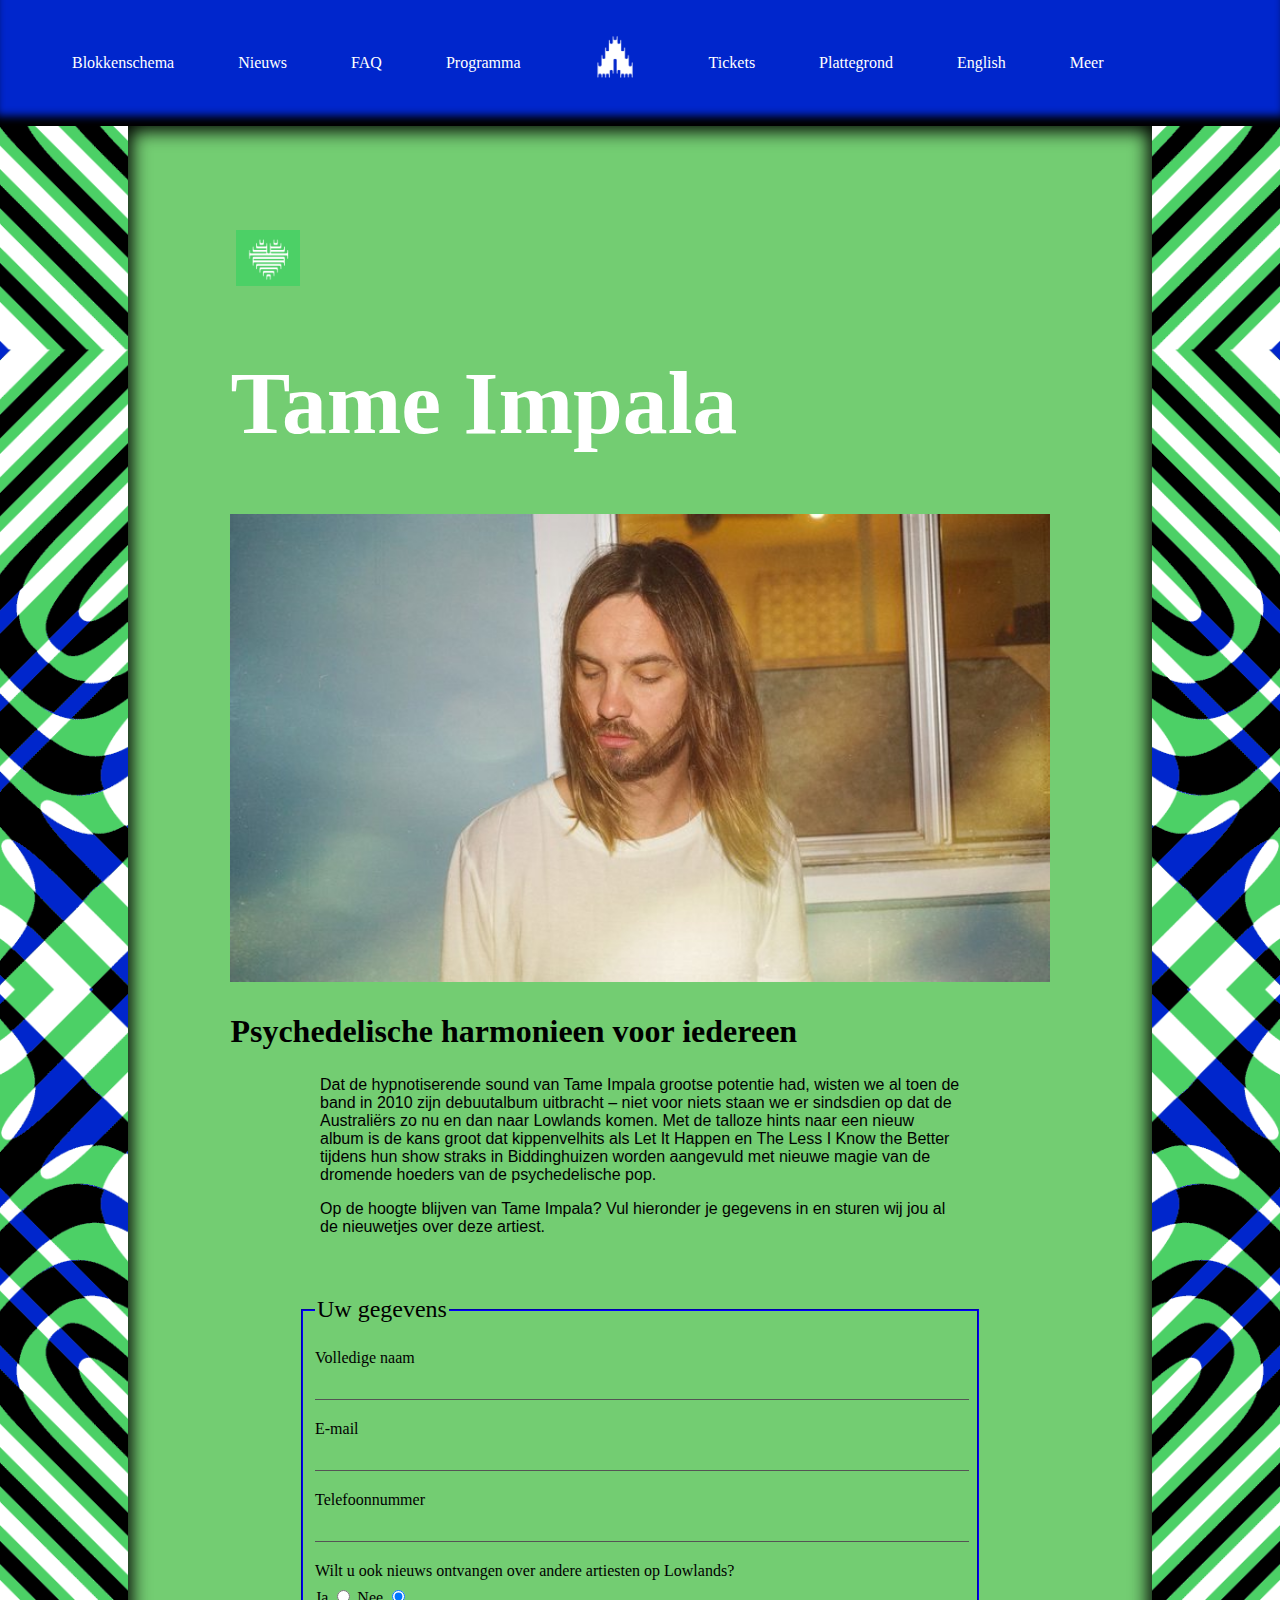
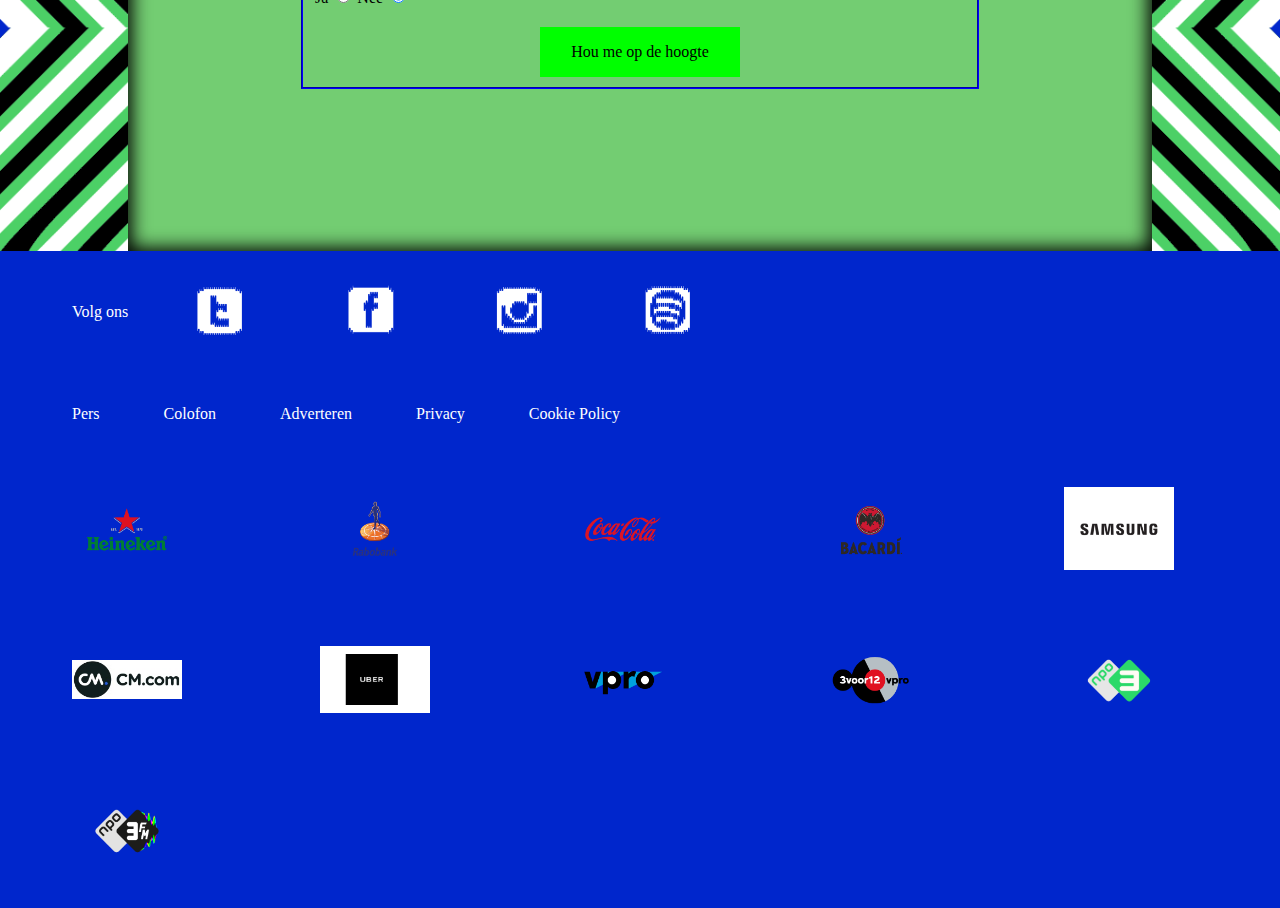
<file: Lowlands/html/tameimpala.html>
<!DOCTYPE html>
<html lang="en">

<head>
    <meta charset="UTF-8">
    <title>Tame Impala detailpagina</title>
    <link rel="stylesheet" href="../css/style.css">
</head>

<body>
    <header>
        <nav>
            <ul>
                <li> <a href="">Blokkenschema</a></li>
                <li> <a href="">Nieuws</a></li>
                <li> <a href="">FAQ</a></li>
                <li> <a href="">Programma</a></li>
                <li> <a href="../index.html"><img src="../img/iconen/homelogo.png" alt=""></a></li>
                <li> <a href="">Tickets</a></li>
                <li> <a href="">Plattegrond</a></li>
                <li> <a href="">English</a></li>
                <li> <a href="">Meer</a></li>
            </ul>
        </nav>
    </header>

    <main>

        <article id="artiest">
            <button> <img src="../img/iconen/like.png" alt="Hartje"></button>

            <h1> Tame Impala</h1>
            <img class="artiestenplaatje" src="../img/artiesten/impala.jpg" alt="">
            <h2> Psychedelische harmonieen voor iedereen</h2>
            <p class="artiestentekst"> Dat de hypnotiserende sound van Tame Impala grootse potentie had, wisten we al toen de band in 2010 zijn debuutalbum uitbracht – niet voor niets staan we er sindsdien op dat de Australiërs zo nu en dan naar Lowlands komen. Met de talloze hints naar een nieuw album is de kans groot dat kippenvelhits als Let It Happen en The Less I Know the Better tijdens hun show straks in Biddinghuizen worden aangevuld met nieuwe magie van de dromende hoeders van de psychedelische pop.</p>

            <p> Op de hoogte blijven van Tame Impala? Vul hieronder je gegevens in en sturen wij jou al de nieuwetjes over deze artiest.</p>


            <fieldset>
                <legend> Uw gegevens</legend>
                <form action="">
                    <div>
                        <label for="naam"> Volledige naam
                            <input id="naam" type="text" name="volledigenaam">
                        </label>
                    </div>
                    <div>
                        <label for="mail"> E-mail
                            <input id="mail" type="email" required="required">
                        </label>
                    </div>
                    <div>
                        <label for="telefoon"> Telefoonnummer
                            <input id="telefoon" type="text" name="telefoonnummer">
                        </label>
                    </div>

                    <div>
                        <p>Wilt u ook nieuws ontvangen over andere artiesten op Lowlands?</p>
                        <label for="ja"> Ja
                            <input type="radio" id="ja" name="andernieuws" value="ja">
                        </label>
                        <label for="nee"> Nee
                            <input type="radio" id="nee" name="andernieuws" value="nee" checked>
                        </label>
                    </div>

                    <div>
                        <input type="submit" name="verstuur" value="Hou me op de hoogte">
                    </div>

                </form>
            </fieldset>

            <!--Form kennis uit Jon Ducket HTML & CSS
            Radio button kennis
            Bron: https://bulma.io/documentation/form/radio/-->

        </article>

    </main>

    <footer>
        <ul>
            <li>
                <p> Volg ons</p>
            </li>
            <li><a href="https://twitter.com/Rapid_Razor_Bob"><img src="../img/iconen/footertwitter.png" alt="Twittericoon"></a></li>
            <li><a href="https://www.facebook.com/LowlandsFest"><img src="../img/iconen/footerfacebook.png" alt="Facebookicoon"></a></li>
            <li><a href="https://www.instagram.com/lowlands_fest/"><img src="../img/iconen/footerinsta.png" alt="Instagramicoon"></a></li>
            <li><a href="https://open.spotify.com/user/lowlands_festival"><img src="../img/iconen/footerspotify.png" alt="Spotifyicoon"></a></li>
        </ul>

        <ul>
            <li><a href="">Pers</a></li>
            <li><a href="">Colofon</a></li>
            <li><a href="">Adverteren</a></li>
            <li><a href="">Privacy</a></li>
            <li><a href="">Cookie Policy</a></li>
        </ul>


        <ul>
            <li><a href=""><img src="../img/bedrijven/heineken.png" alt="Logo Heineken"></a></li>
            <li><a href=""><img src="../img/bedrijven/rabo.png" alt="Logo Rabobank"></a></li>
            <li><a href=""><img src="../img/bedrijven/cola.png" alt=" Logo Coca Cola"></a></li>
            <li><a href=""><img src="../img/bedrijven/bacardi.png" alt="Logo Bacardi"></a></li>
            <li><a href=""><img src="../img/bedrijven/samsung.png" alt="Logo Samsung"></a></li>
            <li><a href=""><img src="../img/bedrijven/cm.jpg" alt="Logo CM"></a></li>
            <li><a href=""><img src="../img/bedrijven/uber.png" alt="Logo Uber"></a></li>
            <li><a href=""><img src="../img/bedrijven/vpro.png" alt="Logo VPRO"></a></li>
            <li><a href=""><img src="../img/bedrijven/drievoortwaalf.png" alt="Logo Drie voor Twaalf"></a></li>
            <li><a href=""><img src="../img/bedrijven/npo.png" alt="Logo NPO3"></a></li>
            <li><a href=""><img src="../img/bedrijven/driefm.png" alt="Logo 3FM"></a></li>
        </ul>

    </footer>

</body>

</html>
</file>
<file: Lowlands/css/style.css>
@font-face {
    font-family: solid89;
    src: url("LLHvH-Solid89Condensed.woff2") format("woff2"),
        url("LLHvH-Solid89.woff") format("woff");
}

/*
@font-face kennis
Bron: https://www.w3schools.com/cssref/css3_pr_font-face_rule.asp
Bron: Anna Wilmink
*/

body {
    margin: 0;
    padding: 0;
    font-family: solid;
}

/* Navigatie en header*/
ul {
    list-style-type: none;
    display: flex;
    flex-wrap: wrap;
    margin: 0 auto;
    align-items: center;
    box-shadow: inset 0px -14px 8px -4px rgba(0, 0, 0, 1);
    background-color: #0026cc;
    overflow-x: scroll;
}

/* 
box-shadow kennis
Bron: https://www.cssmatic.com/box-shadow 
overflow-x kennis
Bron: Nino Schelcher
Hulp bij flex
Bron: https://css-tricks.com/snippets/css/a-guide-to-flexbox/
*/

nav a {
    font-size: 1em;
}

li {
    padding: 2.5vw;
}

video {
    width: 100%;
    margin: 0 auto;
}

/*Body met content*/

main {
    background-image: url(../img/achtergrond/bodyachtergrond.png);
    background-size: contain;
    background-position: center;
}

button {
    background-color: #73cd72;
    border: none;
    font-family: solid;
    font-size: 1em;
    color: white;
}

#filter {
    display: none;
    height: 100%;
    background-color: limegreen;
    padding: 10px;
}

#filter.show {
    display: block;
}

#filter button {
    padding: 10px;
    margin: 5px;
    background-color: lawngreen;
}

#filter button:hover {
    color: blue;
}

#toon {
    width: 100vw;
    background-color: limegreen;
    font-size: 1em;
    padding: 15px;
}

#toon:hover {
    color: blue;
}

h1 {
    display: none;
}

article {
    background-color: #73cd72;
    box-shadow: inset 0px 1px 18px 4px rgba(0, 0, 0, 1);
    margin: 10%;
    padding: 8%;
}

a {
    font-size: 1.3vw;
    text-decoration: none;
    color: white;
}

button img {
    width: 4vw;
}


h2 {
    font-size: 3vw;
}

a img {
    width: 60px;
}

article a:hover {
    color: blue;
}


article img {
    width: 100%;
}

h3 {
    display: none;
}

main section:nth-child(4) {
    margin: auto;
    display: grid;
    grid-template-columns: 1fr 1fr;
}

main section:nth-child(5) {
    width: 100%;
    margin: auto;
    display: grid;
    grid-template-columns: 1fr 1fr 1fr;
}

/* Grid kennis
Bron: https://css-tricks.com/snippets/css/complete-guide-grid/
nth-child kennis    
bron: Nino Schelcher
*/

a:hover {
    color: limegreen;
}

/*Artiesten detailpagina*/
#artiest {
    margin: 0 10%;
}

#artiest h1 {
    font-size: 7vw;
    color: white;
    display: block;
}

#artiest h2 {
    font-size: 2em;
}

#artiest button img {
    width: 5vw;
}

#artiest p {
    font-family: sans-serif;
    width: 50vw;
    margin-left: auto;
    margin-right: auto;
    text-align: left;
}

fieldset {
    max-width: 650px;
    margin: 60px auto;
    border-color: blue;
}

legend {
    font-size: 1.5em;
}

#artiest div {
    margin-top: 20px;
}

#artiest form p {
    font-family: solid;
    margin: 0;
    font-size: 1em;
}

input {
    border-top: none;
    border-left: none;
    border-right: none;
    border-bottom-color: black;
    border-width: 1px;
    background-color: #73cd72;
    width: 100%;
    height: 30px;
}

input[type=radio] {
    width: auto;
    height: auto;
    margin-top: 10px;
}

div:last-child {
    text-align: center;
}

input[type=submit] {
    background-color: lime;
    border-bottom: none;
    width: 200px;
    height: 50px;
    font-family: solid;
    font-size: 1em;
}

input:focus {
    background-color: palegreen;
}

/*Input type selectoren
Bron: https://www.bitdegree.org/learn/css-form
Form styling kennis
Bron: HTML&CSS van Jon Duckett*/

/*Footer*/
footer ul {
    box-shadow: none;
    justify-content: flex-start;
}

footer a {
    font-size: 1em;
}

li p {
    color: white;
}

footer ul:nth-child(3) {
    display: grid;
    grid-template-columns: 2fr 2fr 2fr 2fr 2fr;
}

footer img {
    width: 60%;
}

/*Media query */

@media (max-width: 1200px) {
    main section:nth-child(5) {
        grid-template-columns: 1fr 1fr;
    }
}

@media (max-width: 800px) {
    main section:nth-child(4) {
        grid-template-columns: 1fr;
    }

    main section:nth-child(5) {
        grid-template-columns: 1fr;
    }

    h2 {
        font-size: 6vw;
    }

    p {
        font-size: 3vw;
    }

    button img {
        width: 50px;
    }

    #toon {
        font-size: 1.1em;
    }

    #artiest h2 {
        font-size: 1em;
    }

    #artiest p {
        font-size: 2.5vw;
    }

    footer img {
        width: 80%;
    }

    footer a {
        font-size: 0.8em;
    }
}
</file>
